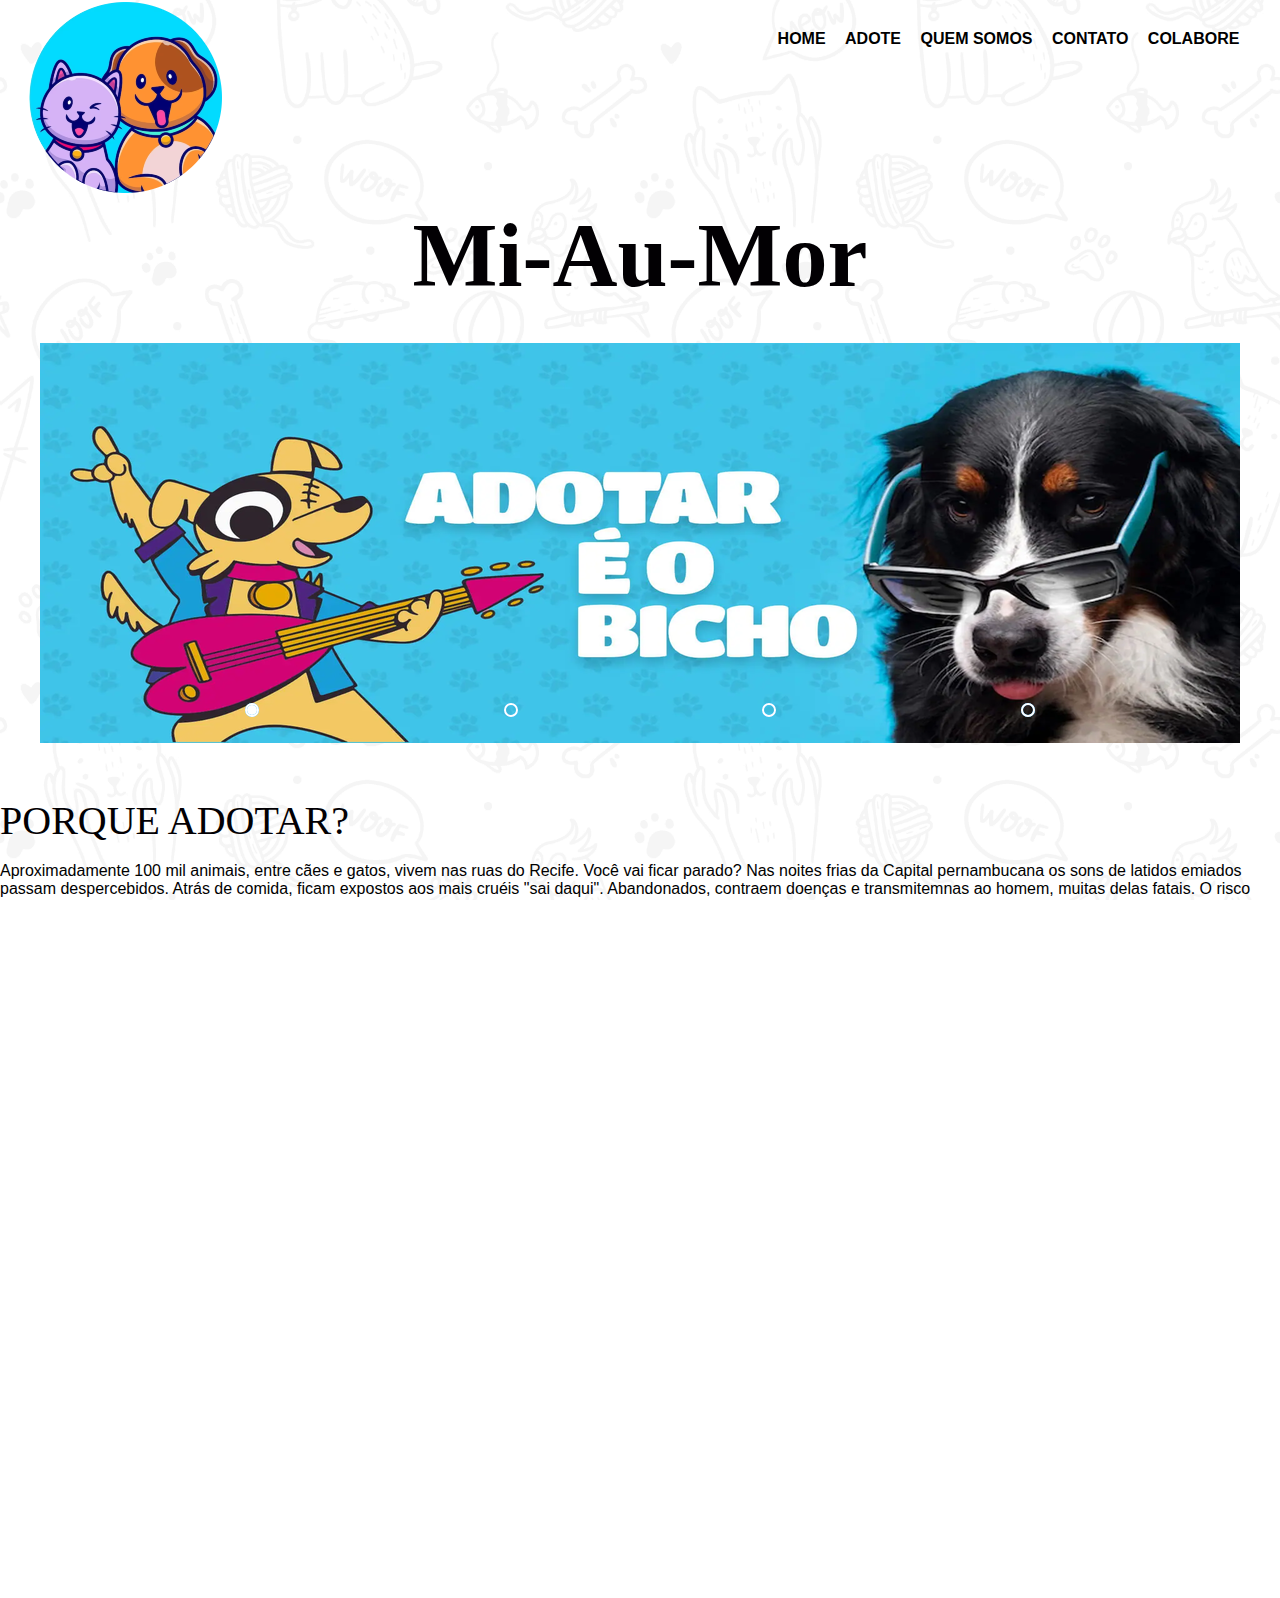
<file: index.html>
<!DOCTYPE html>
<html lang='pt-br'>
    <head>
        <meta charset="UTF-8">
        <meta name="viewport" content="width=device-width, initial-scale=1,0, maxium-scale=1,0">
        <link rel="stylesheet" href="style.css">
        <title>Mi-Au-Mor</title>
        <Style>
            @import url('https://fonts.googleapis.com/css2?family=Dancing+Script:wght@700&display=swap');

            h1 {
                font-size: 90px;
                font-weight: 600;
                font-family: 'Fredericka the Great', cursive;
                color: #020003;
                text-shadow: 2px 2px 0px  #957dad,
            }
            h2,h3{
                font-size: 40px;
                font-weight: 300;
                font-family: 'Fredericka the Great', cursive;
                color: #020003;
                text-shadow: 2px 2px 0px  #000000, 
            }  
        </Style>
    </head>

    <body>
        <header>
            <div class="center">
                <div class="logo"><img src="assets/logo.png" /></div>
                <div class="menu">
                    <a href="index.html" >HOME</a>
                    <a href="adote.html" >ADOTE</a>
                    <a href="quem_somos.html" >QUEM SOMOS</a>
                    <a href="contato.html" >CONTATO</a>
                    <a href="colabore.html" >COLABORE</a>
                </div><!--menu-->
                <h1>Mi-Au-Mor</h1>
            
            </div><!--center-->
        </header>
            <br>
            <br>
        <div class="slider">
            <div class="slides">
                <!--Radio Buttons-->
                <input type="radio" name="radio-btn" id="radio1">
                <input type="radio" name="radio-btn" id="radio2">
                <input type="radio" name="radio-btn" id="radio3">
                <input type="radio" name="radio-btn" id="radio4">
                <!--Fim Radio Buttons-->

                <!--Slide images-->
                <div class="slide first">
                    <img src="assets/pets1.png" alt="imagem 1">
                </div>
                <div class="slide">
                    <img src="assets/adoção1.png" alt="imagem 2">
                </div>
                <div class="slide">
                    <img src="assets/adoção3.png" alt="imagem 3">
                </div>
                <div class="slide">
                    <img src="assets/adoção2.png" alt="imagem 4">
                </div>
                <!--Fim Slide Images-->

                <!--Navigation-auto-->
                <div class="navigation-auto">
                    <div class="auto-btn1"></div>
                    <div class="auto-btn2"></div>
                    <div class="auto-btn3"></div>
                    <div class="auto-btn4"></div>
                </div>

            </div>

            <div class="manual-navigation">
                <label for="radio1" class="manual-btn"></label>
                <label for="radio2" class="manual-btn"></label>
                <label for="radio3" class="manual-btn"></label>
                <label for="radio4" class="manual-btn"></label>
            </div>
            
        </div>
            <br>
            <br>
            <br>
            <h2>PORQUE ADOTAR?</h2>
            <br>
            <p>Aproximadamente 100 mil animais, entre cães e gatos, vivem nas ruas do Recife. Você vai ficar parado? Nas noites frias da Capital pernambucana os sons de latidos emiados passam despercebidos. Atrás de comida, ficam expostos aos mais cruéis "sai daqui". Abandonados, contraem doenças e transmitemnas ao homem, muitas delas fatais. O risco eminente é facilmente percebido em cada esquina. Torturados, atropelados ou mortos pelas pessoas.</p>
            <br>
            <br>
            <h3>ADOTE UM PET</h3>
            <br>
            <p>E receba um amor incondicional!</p>
            <br>
            <br>

            <div  class="gallery-container">
                <a href="assets/alice.png" class="gallery-items">
                    <img src="assets/alice.png" alt="Alice">
                    <h4>ALICE, Fêmea, 3 anos.</h4>
                 </a>
                 <a href="assets/bob.png" class="gallery-items">
                    <img src="assets/bob.png" alt="Bob">
                    <h4>BOB, Macho, 1 anos.</h4>
                 </a>
                 <a href="assets/luiza.png" class="gallery-items">
                    <img src="assets/luiza.png" alt="Luiza">
                    <h4>LUIZA, Fêmea, 2 anos.</h4>
                 </a>   
                 <a href="assets/mel.png" class="gallery-items">
                    <img src="assets/mel.png" alt="Mel">
                    <h4>MEL, Fêmea, 2 anos.</h4>
                 </a>   
              </div>  
            </div>  
            <br>
            <br>
            <br>
            <footer class="main_footer container">
    
                <div class="content">
                    <div class="colfooter">
                        
                        <h3 class="titleFooter"> Menu</h3>
                        
                        <ul>
                        
                          <li><a href="index.html" title="HOME">Home</a></li>
                          <li><a href="ADOTE.html" title="ADOTE">Adote</a></li>
                          <li><a href="QUEM SOMOS.html" title="QUEM SOMOS">Quem Somos</a></li>
                          <li><a href="CONTATO.html" title="CONTATO">Contato</a></li>
                          <li><a href="COLABORE.html" title="COLABORE">Colabore</a></li>
                        
                        </ul>
                    </div><!--Col Footer 1-->        
                    <div class="colfooter">
                       
                       <h3 class="titleFooter"> Contato</h3>
                       <p><i class="icon icon-mail"></i> contato@mi-au-mor.org</p>
                       <p><i class="icon icon-phone"></i> 81 98824 5678</p>
                       <p><i class="icon icon-whatsapp"></i> 81 98384 5678</p>
                    </div><!--Col Footer 2-->
                    <div class="colfooter">
                    <div class="clear"></div>
                
                </div><!--Contant-->
                <div class="main_footer_copy">
                    
                    <p class="m-b-footer"> mi-au-mor.org - 2023, todos os direitos reservados.</p> 
                    <p class="by"><i class="icon icon-heart-3"></i> Desenvolvido por: <a href="PROGR.AMADORES" title="Mi-Au-Mor">PROGR.AMADORES</a></p>
                
                </div>
            </footer>
        <script src="script.js"></script>
    </body>
</html>
</file>
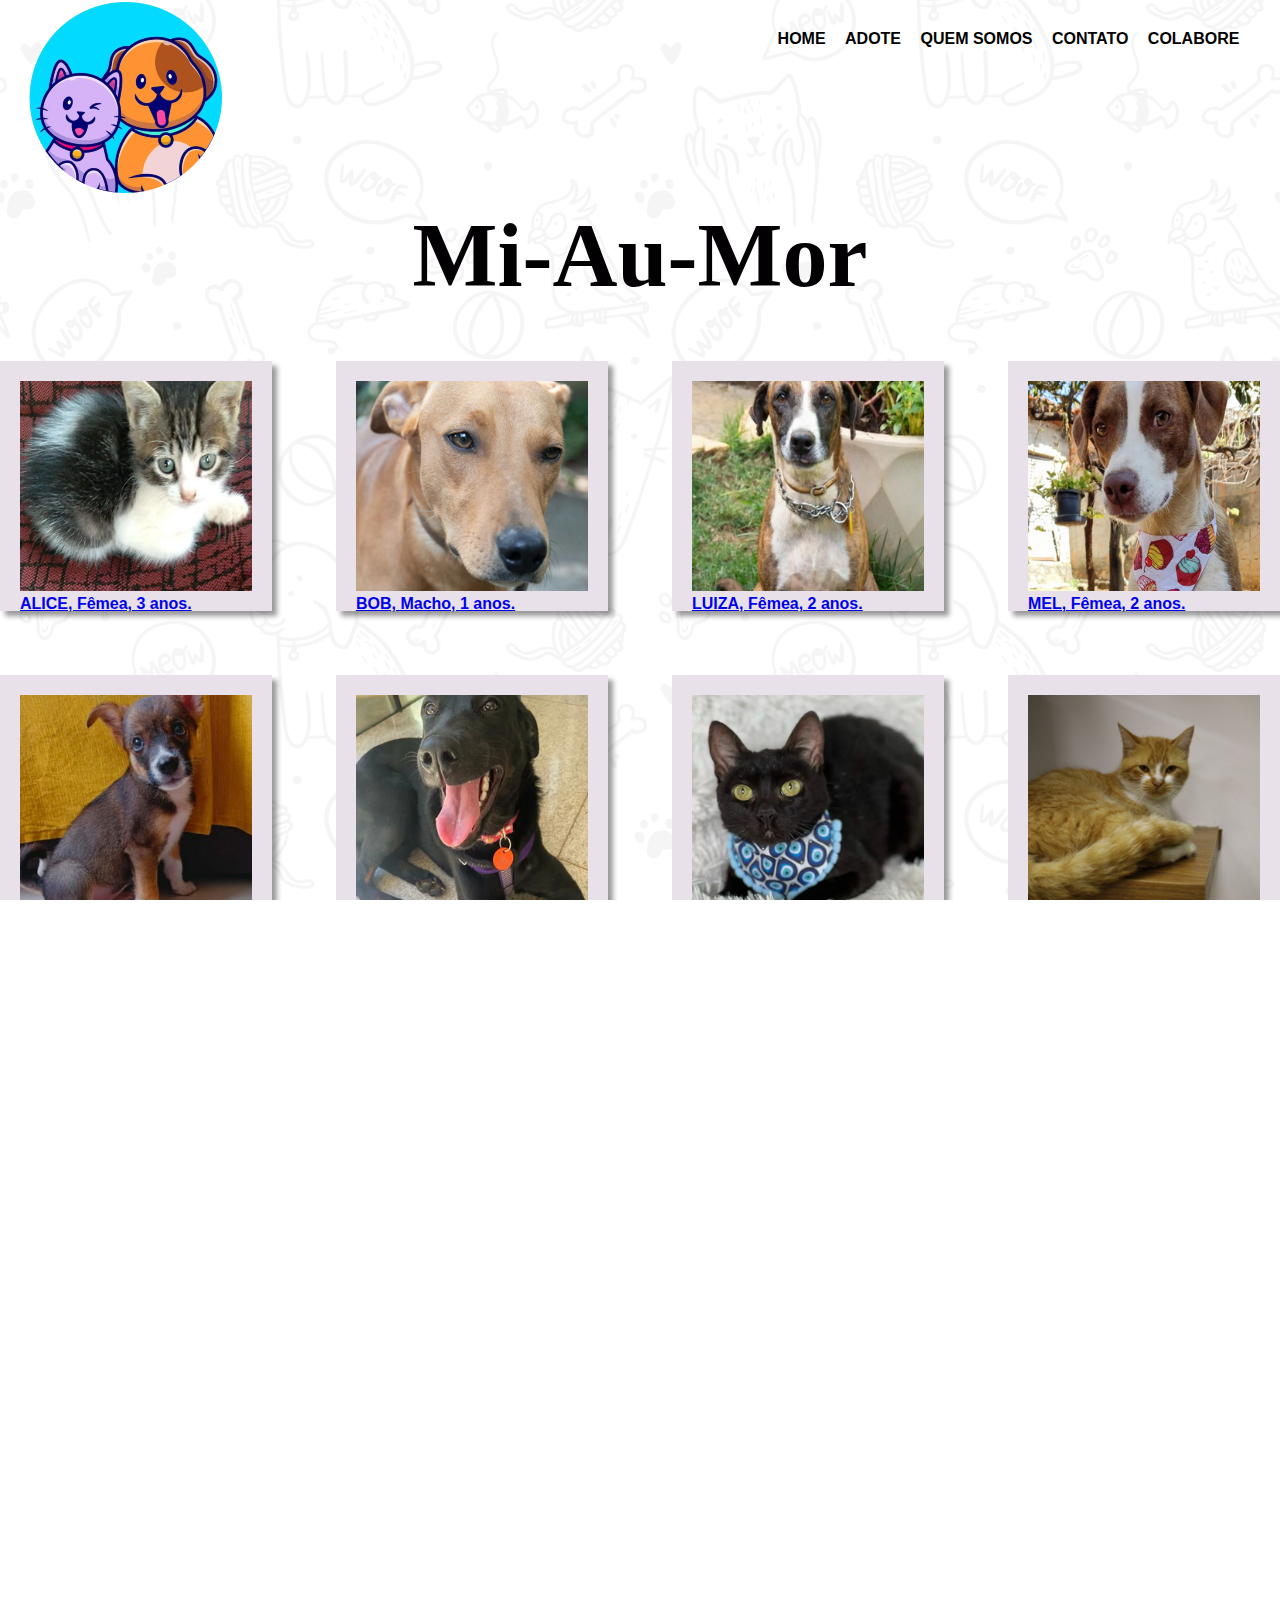
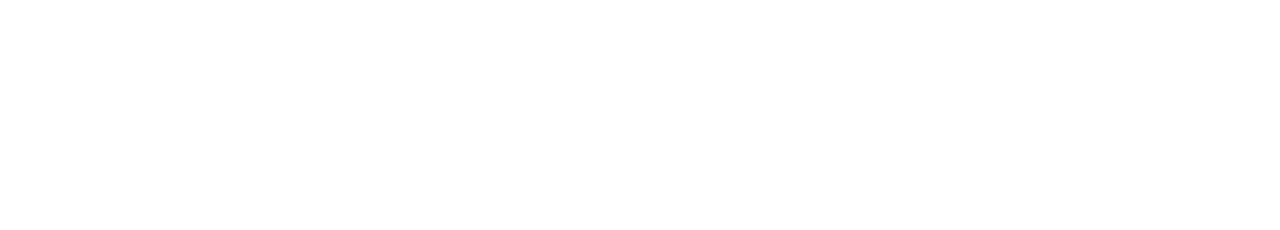
<file: adote.html>
<!DOCTYPE html>
<html lang="pt-br">
    <head>
        <meta charset="UTF-8">
        <meta name="viewport" content="width=device-width, initial-scale=1,0, maxium-scale=1,0">
        <link rel="stylesheet" href="style.css">
        <title>Mi-Au-Mor</title>
        <Style>
            @import url('https://fonts.googleapis.com/css2?family=Dancing+Script:wght@700&display=swap');

            h1 {
                font-size: 90px;
                font-weight: 600;
                font-family: 'Fredericka the Great', cursive;
                color: #020003;
                text-shadow: 2px 2px 0px  #957dad,
            }
            h2,h3{
                font-size: 40px;
                font-weight: 300;
                font-family: 'Fredericka the Great', cursive;
                color: #020003;
                text-shadow: 2px 2px 0px  #000000, 
            }
         </Style>
    </head>

    <body>
        <header>
            <div class="center">
                <div class="logo"><img src="assets/logo.png" /></div>
                <div class="menu">
                    <a href="index.html" >HOME</a>
                    <a href="adote.html" >ADOTE</a>
                    <a href="quem_somos.html" >QUEM SOMOS</a>
                    <a href="contato.html" >CONTATO</a>
                    <a href="colabore.html" >COLABORE</a>
                </div><!--menu-->
                <h1>Mi-Au-Mor</h1>
            
            </div><!--center-->
        </header>
        <br>
        <br>
        <br>
        <div  class="gallery-container">
            <a href="assets/alice.png" class="gallery-items">
                <img src="assets/alice.png" alt="Alice">
                <h4>ALICE, Fêmea, 3 anos.</h4>
             </a>
             <a href="assets/bob.png" class="gallery-items">
                <img src="assets/bob.png" alt="Bob">
                <h4>BOB, Macho, 1 anos.</h4>
             </a>
             <a href="assets/luiza.png" class="gallery-items">
                <img src="assets/luiza.png" alt="Luiza">
                <h4>LUIZA, Fêmea, 2 anos.</h4>
             </a>   
             <a href="assets/mel.png" class="gallery-items">
                <img src="assets/mel.png" alt="Mel">
                <h4>MEL, Fêmea, 2 anos.</h4>
             </a>   
             <a href="assets/pipoca.png" class="gallery-items">
                <img src="assets/pipoca.png" alt="Pipoca">
                <h4>PIPOCA, Macho, 3 meses.</h4>
             </a>   
             <a href="assets/sirius.png" class="gallery-items">
                <img src="assets/sirius.png" alt="sirius">
                <h4>SIRIUS, Macho, 2 anos.</h4>
             </a>   
             <a href="assets/salem.png" class="gallery-items">
                <img src="assets/salem.png" alt="salem">
                <h4>SALEM, Macho, 1 ano.</h4>
             </a>
             <a href="assets/Lion.jpg" class="gallery-items">
                <img src="assets/Lion.jpg" alt="Lion">
                <h4>LION, Macho, 2 anos.</h4>
             </a>
             <a href="assets/pedrita.png" class="gallery-items">
                <img src="assets/pedrita.png" alt="pedrita">
                <h4>PEDRITA, Fêmea, 1 ano.</h4>
             </a>
             <a href="assets/Titica.jpg" class="gallery-items">
                <img src="assets/Titica.jpg" alt="Titica">
                <h4>TITICA, Fêmea, 2 anos.</h4>
             </a>
             <a href="assets/imagem 4.jpg" class="gallery-items">
                <img src="assets/imagem 4.jpg" alt="Loki">
                <h4>LOKI, Macho, 4 anos.</h4>
             </a>
             <a href="assets/caramelo.png" class="gallery-items">
                <img src="assets/caramelo.png" alt="Caramelo">
                <h4>CARAMELO, Macho, 1 ano.</h4>
             </a>
             <a href="assets/theo.jpg" class="gallery-items">
               <img src="assets/theo.jpg" alt="theo">
               <h4>THEO, Macho, 3 anos.</h4>
             </a>
             <a href="assets/imagem 7.jpg" class="gallery-items">
               <img src="assets/imagem 7.jpg" alt="Buddy">
               <h4>BUDDY, Macho, 3 meses.</h4>
             </a>
             <a href="assets/imagem 8.jpg" class="gallery-items">
               <img src="assets/imagem 8.jpg" alt="Tom">
               <h4>TOM, Macho, 1 ano.</h4>
             </a>
             <a href="assets/imagem 9.jpg" class="gallery-items">
               <img src="assets/imagem 9.jpg" alt="Brian">
               <h4>BRIAN, Macho, 8 meses.</h4>
            </a>
        </div>      
        <br>
        <br>
        <br>
        <footer class="main_footer container">
    
            <div class="content">
                <div class="colfooter">
                    
                    <h3 class="titleFooter"> Menu</h3>
                    
                    <ul>
                    
                      <li><a href="index.html" title="HOME">Home</a></li>
                      <li><a href="ADOTE.html" title="ADOTE">Adote</a></li>
                      <li><a href="QUEM SOMOS.html" title="QUEM SOMOS">Quem Somos</a></li>
                      <li><a href="CONTATO.html" title="CONTATO">Contato</a></li>
                      <li><a href="COLABORE.html" title="COLABORE">Colabore</a></li>
                    
                    </ul>
                </div><!--Col Footer 1-->        
                <div class="colfooter">
                   
                   <h3 class="titleFooter"> Contato</h3>
                   <p><i class="icon icon-mail"></i> contato@mi-au-mor.org</p>
                   <p><i class="icon icon-phone"></i> 81 98824 5678</p>
                   <p><i class="icon icon-whatsapp"></i> 81 98384 5678</p>
                </div><!--Col Footer 2-->
                <div class="colfooter">
                <div class="clear"></div>
            
            </div><!--Contant-->
            <div class="main_footer_copy">
                
                <p class="m-b-footer"> mi-au-mor.org - 2023, todos os direitos reservados.</p> 
                <p class="by"><i class="icon icon-heart-3"></i> Desenvolvido por: <a href="PROGR.AMADORES" title="Mi-Au-Mor">PROGR.AMADORES</a></p>
            
            </div>
        </footer>

    </body>
</html>
</file>
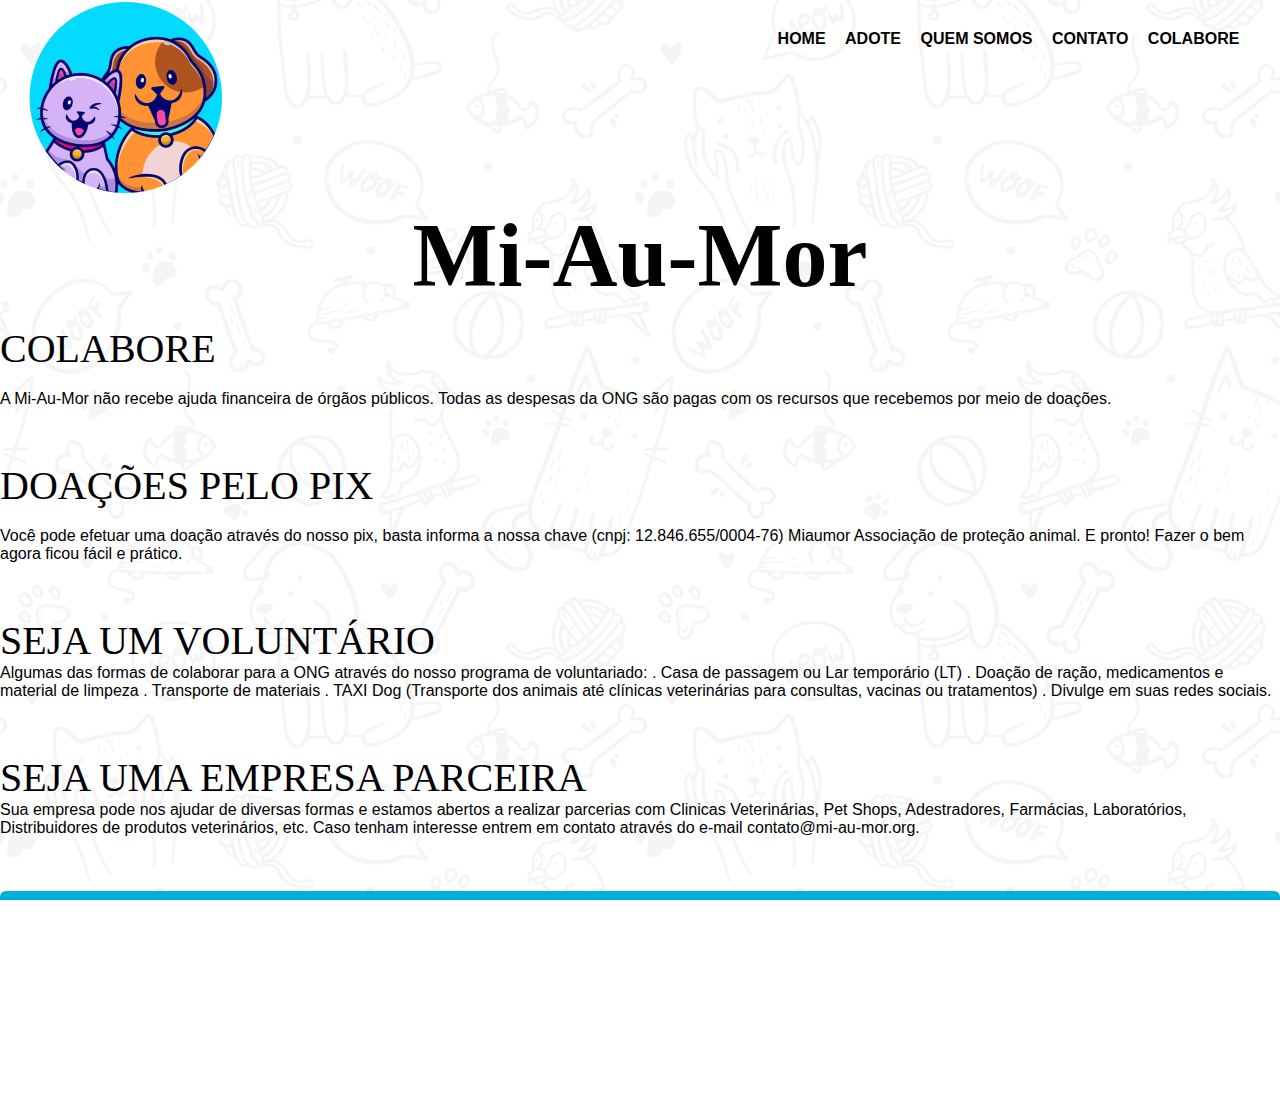
<file: colabore.html>
<!DOCTYPE html>
<html lang="pt-br">
    <head>
        <meta charset="UTF-8">
        <meta name="viewport" content="width=device-width, initial-scale=1,0, maxium-scale=1,0">
        <link rel="stylesheet" href="style.css">
        <title>Mi-Au-Mor</title>
        <Style>
            @import url('https://fonts.googleapis.com/css2?family=Dancing+Script:wght@700&display=swap');

            h1 {
                font-size: 90px;
                font-weight: 600;
                font-family: 'Fredericka the Great', cursive;
                color: #020003;
                text-shadow: 2px 2px 0px  #957dad,
            }
            h2,h3,h4,h5{
                font-size: 40px;
                font-weight: 300;
                font-family: 'Fredericka the Great', cursive;
                color: #020003;
                text-shadow: 2px 2px 0px  #000000, 
            } 
        </Style>
    </head>

    <body>
        <header>
            <div class="center">
                <div class="logo"><img src="assets/logo.png" /></div>
                <div class="menu">
                    <a href="index.html" >HOME</a>
                    <a href="adote.html" >ADOTE</a>
                    <a href="quem_somos.html" >QUEM SOMOS</a>
                    <a href="contato.html" >CONTATO</a>
                    <a href="colabore.html" >COLABORE</a>
                </div><!--menu-->
                <h1>Mi-Au-Mor</h1>
            
            </div><!--center-->
        </header>
        <br>
            <h2>COLABORE</h2>
            <br>
            <p>A Mi-Au-Mor não recebe ajuda financeira de órgãos públicos. Todas as despesas da ONG são pagas com os recursos que recebemos por meio de doações.</p>
            <br>
            <br>
            <br>
            <h3>DOAÇÕES PELO PIX</h3>
            <br>
            <p>Você pode efetuar uma doação através do nosso pix, basta informa a nossa chave (cnpj: 12.846.655/0004-76) Miaumor Associação de proteção animal. E pronto! Fazer o bem agora ficou fácil e prático.</p>
            <br>
            <br>
            <br>
            <h4>SEJA UM VOLUNTÁRIO</h4>
            <P>Algumas das formas de colaborar para a ONG através do nosso programa de voluntariado:

                . Casa de passagem ou Lar temporário (LT)
                . Doação de ração, medicamentos e material de limpeza
                . Transporte de materiais
                . TAXI Dog (Transporte dos animais até clínicas veterinárias para consultas, vacinas ou tratamentos)
                . Divulge em suas redes sociais.</P>
            <br>
            <br>
            <br>
            <h5>SEJA UMA EMPRESA PARCEIRA</h5>
            <P>Sua empresa pode nos ajudar de diversas formas e estamos abertos a realizar parcerias com Clinicas Veterinárias, Pet Shops, Adestradores, Farmácias, Laboratórios, Distribuidores de produtos veterinários, etc. Caso tenham interesse entrem em contato através do e-mail contato@mi-au-mor.org.</P>
            <br>
            <br>
            <br>
            <footer class="main_footer container">
    
                <div class="content">
                    <div class="colfooter">
                        
                        <h3 class="titleFooter"> Menu</h3>
                        
                        <ul>
                        
                          <li><a href="index.html" title="HOME">Home</a></li>
                          <li><a href="ADOTE.html" title="ADOTE">Adote</a></li>
                          <li><a href="QUEM SOMOS.html" title="QUEM SOMOS">Quem Somos</a></li>
                          <li><a href="CONTATO.html" title="CONTATO">Contato</a></li>
                          <li><a href="COLABORE.html" title="COLABORE">Colabore</a></li>
                        
                        </ul>
                    </div><!--Col Footer 1-->        
                    <div class="colfooter">
                       
                       <h3 class="titleFooter"> Contato</h3>
                       <p><i class="icon icon-mail"></i> contato@mi-au-mor.org</p>
                       <p><i class="icon icon-phone"></i> 81 98824 5678</p>
                       <p><i class="icon icon-whatsapp"></i> 81 98384 5678</p>
                    </div><!--Col Footer 2-->
                    <div class="colfooter">
                    <div class="clear"></div>
                
                </div><!--Contant-->
                <div class="main_footer_copy">
                    
                    <p class="m-b-footer"> mi-au-mor.org - 2023, todos os direitos reservados.</p> 
                    <p class="by"><i class="icon icon-heart-3"></i> Desenvolvido por: <a href="PROGR.AMADORES" title="Mi-Au-Mor">PROGR.AMADORES</a></p>
                
                </div>
            </footer>

    </body>
</html>
</file>
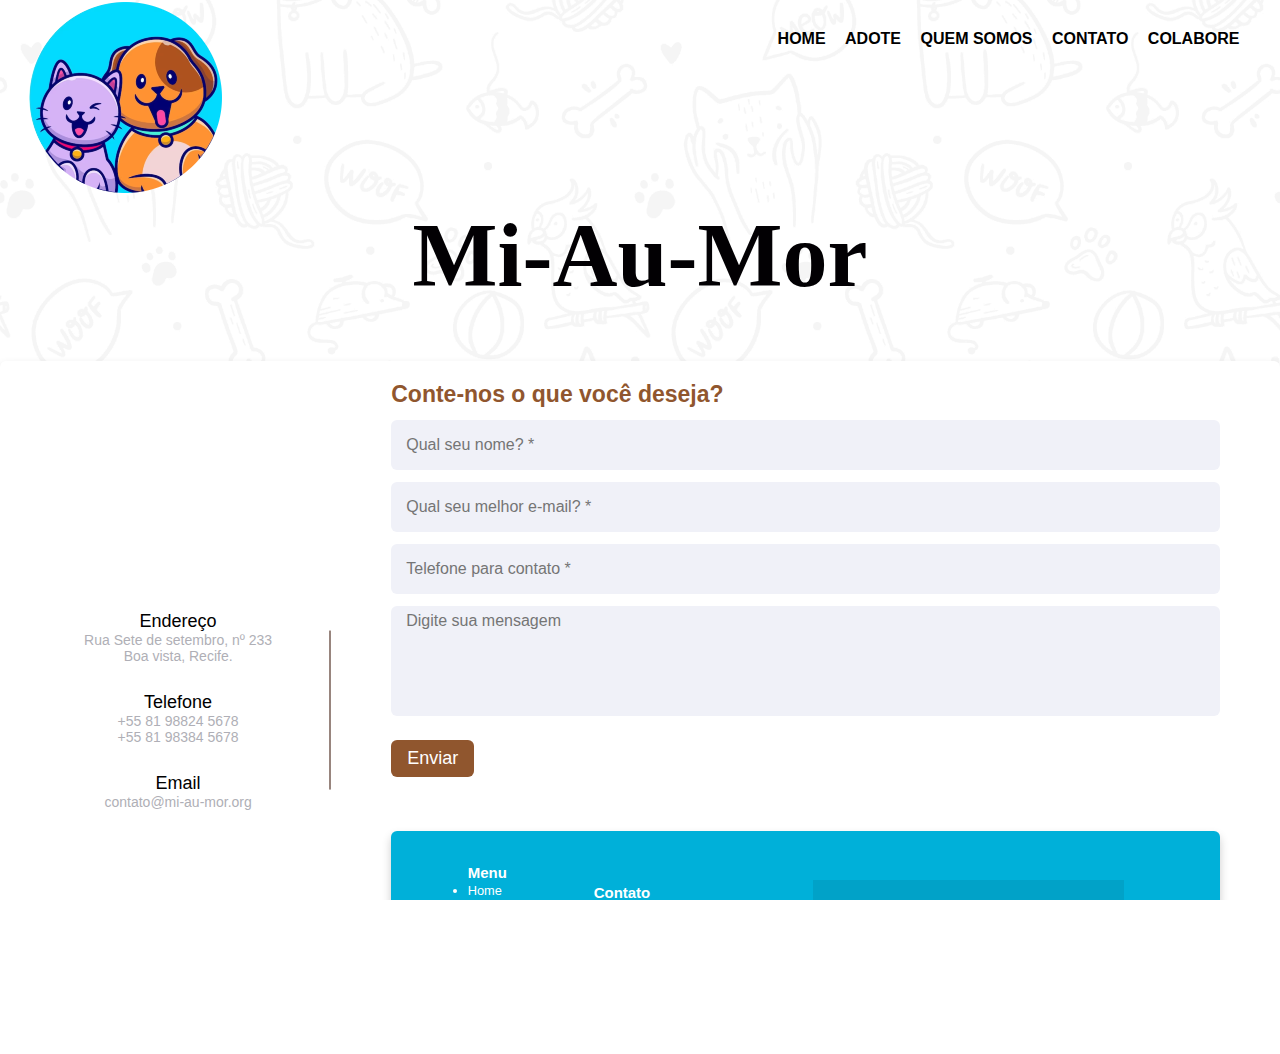
<file: contato.html>
<!DOCTYPE html>
<html lang="pt-br">
    <head>
        <meta charset="UTF-8">
        <meta name="viewport" content="width=device-width, initial-scale=1,0, maxium-scale=1,0">
        <link rel="stylesheet" href="style.css">
        <title>Mi-Au-Mor</title>
        <Style>
            @import url('https://fonts.googleapis.com/css2?family=Dancing+Script:wght@700&display=swap');

            h1 {
                font-size: 90px;
                font-weight: 600;
                font-family: 'Fredericka the Great', cursive;
                color: #020003;
                text-shadow: 2px 2px 0px  #957dad,
            }
        </Style>
    </head>

    <body>
        <header>
            <div class="center">
                <div class="logo"><img src="assets/logo.png" /></div>
                <div class="menu">
                    <a href="index.html" >HOME</a>
                    <a href="adote.html" >ADOTE</a>
                    <a href="quem_somos.html" >QUEM SOMOS</a>
                    <a href="contato.html" >CONTATO</a>
                    <a href="colabore.html" >COLABORE</a>
                </div><!--menu-->
                <h1>Mi-Au-Mor</h1>
            
            </div><!--center-->
        </header>
        <br>
        <br>
        <br>
        <div class="container">
            <div class="content">
              <div class="left-side">
                <div class="address details">
                  <i class="fas fa-map-marker-alt"></i>
                  <div class="topic">Endereço</div>
                  <div class="text-one">Rua Sete de setembro, nº 233</div>
                  <div class="text-two">Boa vista, Recife.</div>
                </div>
                <div class="phone details">
                  <i class="fas fa-phone-alt"></i>
                  <div class="topic">Telefone</div>
                  <div class="text-one">+55 81 98824 5678</div>
                  <div class="text-two">+55 81 98384 5678</div>
                </div>
                <div class="email details">
                  <i class="fas fa-envelope"></i>
                  <div class="topic">Email</div>
                  <div class="text-one">contato@mi-au-mor.org</div>
                </div>
              </div>
              <div class="right-side">
                <div class="topic-text">Conte-nos o que você deseja?</div>
                <form action="processa_formulario.php" method="POST">
                  <div class="input-box">
                    <input type="text" placeholder="Qual seu nome? *" id="nome" required/>
                  </div>
                  <div class="input-box">
                    <input type="text" placeholder="Qual seu melhor e-mail? *" id="email" required/>
                  </div>
                  <div class="input-box">
                    <input type="text" placeholder="Telefone para contato *" id="telefone" required/>
                  </div>
                  <div class="input-box message-box">
                    <textarea placeholder="Digite sua mensagem" id="mensagem" required></textarea>
                  </div>
                  <div class="button">
                    <input type="submit" value="Enviar" />
                  </div>
                </form>
                <br>
                <br>
                <br>
                <footer class="main_footer container">
    
                    <div class="content">
                        <div class="colfooter">
                            
                            <h3 class="titleFooter"> Menu</h3>
                            
                            <ul>
                            
                              <li><a href="index.html" title="HOME">Home</a></li>
                              <li><a href="adote.html" title="ADOTE">Adote</a></li>
                              <li><a href="quem_somos.html" title="QUEM SOMOS">Quem Somos</a></li>
                              <li><a href="contato.html" title="CONTATO">Contato</a></li>
                              <li><a href="colabore.html" title="COLABORE">Colabore</a></li>
                            
                            </ul>
                        </div><!--Col Footer 1-->        
                        <div class="colfooter">
                           
                           <h3 class="titleFooter"> Contato</h3>
                           <p><i class="icon icon-mail"></i> contato@mi-au-mor.org</p>
                           <p><i class="icon icon-phone"></i> 81 98824 5678</p>
                           <p><i class="icon icon-whatsapp"></i> 81 98384 5678</p>
                        </div><!--Col Footer 2-->
                        <div class="colfooter">
                        <div class="clear"></div>
                    
                    </div><!--Contant-->
                    <div class="main_footer_copy">
                        
                        <p class="m-b-footer"> mi-au-mor.org - 2023, todos os direitos reservados.</p> 
                        <p class="by"><i class="icon icon-heart-3"></i> Desenvolvido por: <a href="PROGR.AMADORES" title="Mi-Au-Mor">PROGR.AMADORES</a></p>
                    
                    </div>
                </footer>

    </body>
</html>
</file>
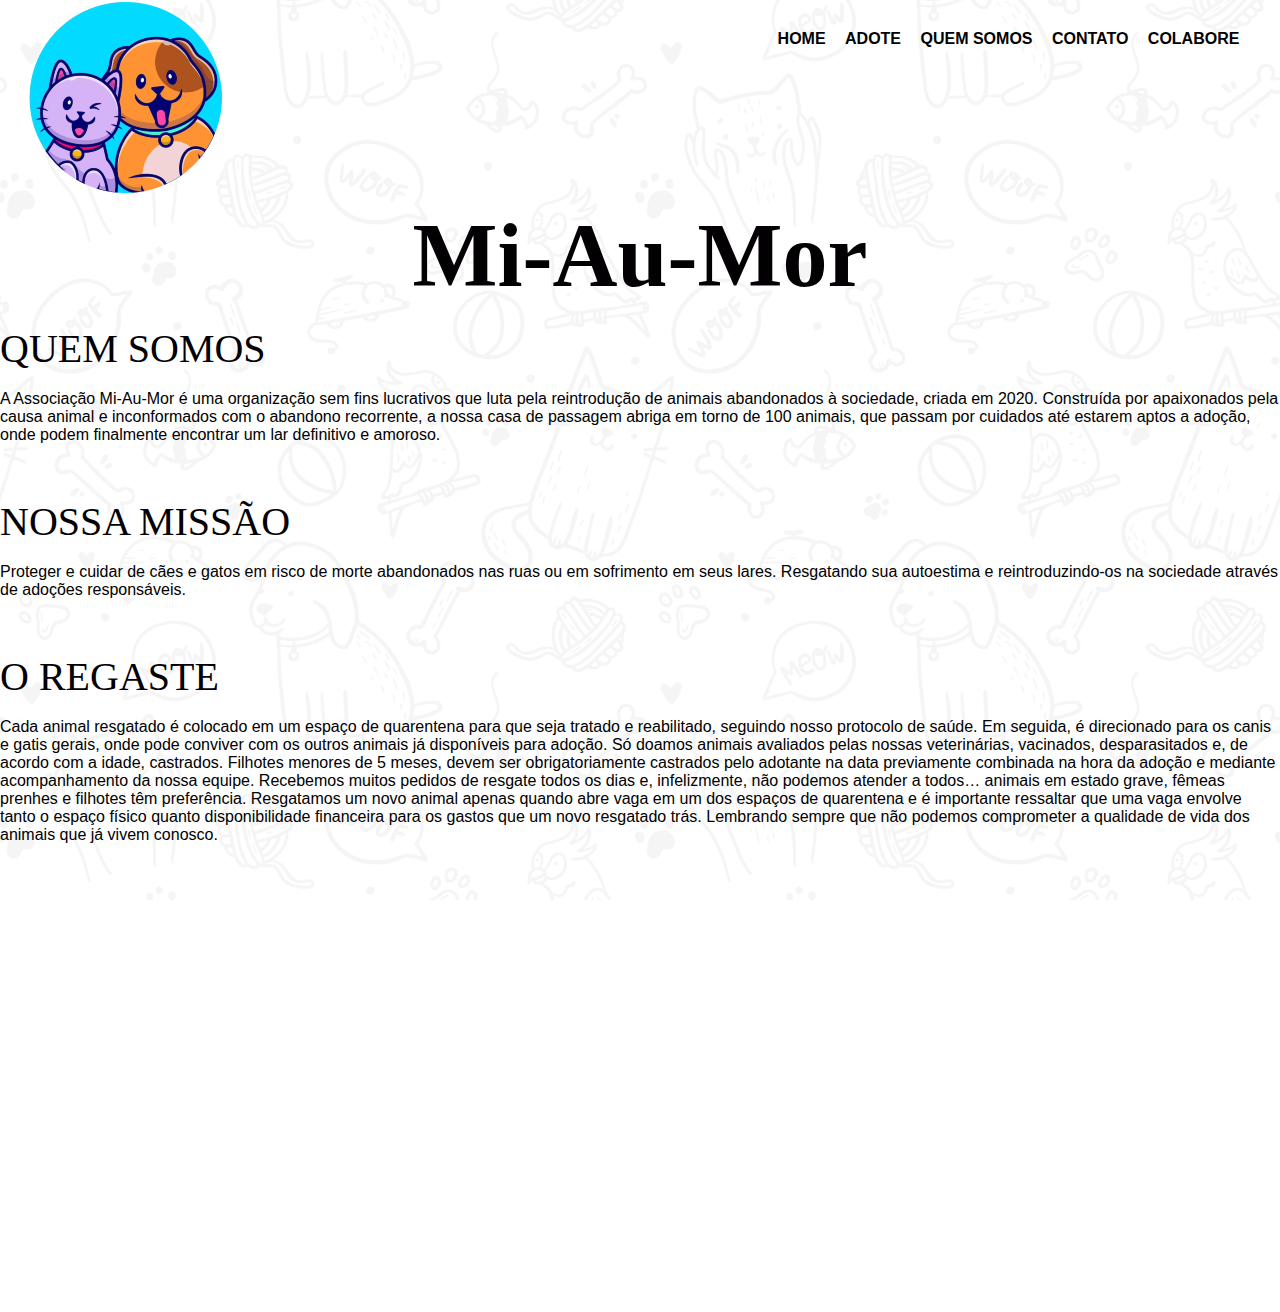
<file: quem_somos.html>
<!DOCTYPE html>
<html lang="pt-br">
    <head>
        <meta charset="UTF-8">
        <meta name="viewport" content="width=device-width, initial-scale=1,0, maxium-scale=1,0">
        <link rel="stylesheet" href="style.css">
        <title>Mi-Au-Mor</title>
        <Style>
            @import url('https://fonts.googleapis.com/css2?family=Dancing+Script:wght@700&display=swap');

            h1 {
                font-size: 90px;
                font-weight: 600;
                font-family: 'Fredericka the Great', cursive;
                color: #020003;
                text-shadow: 2px 2px 0px  #957dad,
            }
            h2,h3,h4,h5{
                font-size: 40px;
                font-weight: 300;
                font-family: 'Fredericka the Great', cursive;
                color: #020003;
                text-shadow: 2px 2px 0px  #000000, 
            }   
        </Style>
    </head>

    <body>
        <header>
            <div class="center">
                <div class="logo"><img src="assets/logo.png" /></div>
                <div class="menu">
                    <a href="index.html" >HOME</a>
                    <a href="adote.html" >ADOTE</a>
                    <a href="quem_somos.html" >QUEM SOMOS</a>
                    <a href="contato.html" >CONTATO</a>
                    <a href="colabore.html" >COLABORE</a>
                </div><!--menu-->
                <h1>Mi-Au-Mor</h1>
            
            </div><!--center-->
        </header>

        <br>
            <h2>QUEM SOMOS</h2>
            <br>
            <p>A Associação Mi-Au-Mor é uma organização sem fins lucrativos que luta pela reintrodução de animais abandonados à sociedade, criada em 2020. Construída por apaixonados pela causa animal e inconformados com o abandono recorrente, a nossa casa de passagem abriga em torno de 100 animais, que passam por cuidados até estarem aptos a adoção, onde podem finalmente encontrar um lar definitivo e amoroso.</p>
            <br>
            <br>
            <br>
            <h3>NOSSA MISSÃO</h3>
            <br>
            <p>Proteger e cuidar de cães e gatos em risco de morte abandonados nas ruas ou em sofrimento em seus lares. Resgatando sua autoestima e reintroduzindo-os na sociedade através de adoções responsáveis.</p>
            <br>
            <br>
            <br>
            <h4>O REGASTE</h4>
            <br>
            <P>Cada animal resgatado é colocado em um espaço de quarentena para que seja tratado e reabilitado, seguindo nosso protocolo de saúde. Em seguida, é direcionado para os canis e gatis gerais, onde pode conviver com os outros animais já disponíveis para adoção. Só doamos animais avaliados pelas nossas veterinárias, vacinados, desparasitados e, de acordo com a idade, castrados. Filhotes menores de 5 meses, devem ser obrigatoriamente castrados pelo adotante na data previamente combinada na hora da adoção e mediante acompanhamento da nossa equipe.

                Recebemos muitos pedidos de resgate todos os dias e, infelizmente, não podemos atender a todos… animais em estado grave, fêmeas prenhes e filhotes têm preferência. Resgatamos um novo animal apenas quando abre vaga em um dos espaços de quarentena e é importante ressaltar que uma vaga envolve tanto o espaço físico quanto disponibilidade financeira para os gastos que um novo resgatado trás. Lembrando sempre que não podemos comprometer a qualidade de vida dos animais que já vivem conosco.</P>
            <br>
            <br>
            <br>
            <h5>A ADOÇÃO</h5>
            <br>
            <P>Para adotar um animal, o candidato deve preencher um questionário que é avaliado pela nossa diretoria e passar por uma entrevista. No momento da adoção é assinado um contrato (termo de adoção) e fazemos um acompanhamento de, no mínimo, 6 meses desse animal com a nova família. Só doamos gatos para residências totalmente sem risco de fuga ou queda: casas totalmente sem acesso à rua ou apartamentos com rede de proteção. Por fim, se a família desistir da adoção seja qual for o motivo, deve devolver o animal para nós!</P>
            <br>
            <br>
            <br>
            <footer class="main_footer container">
    
                <div class="content">
                    <div class="colfooter">
                        
                        <h3 class="titleFooter"> Menu</h3>
                        
                        <ul>
                        
                          <li><a href="index.html" title="HOME">Home</a></li>
                          <li><a href="ADOTE.html" title="ADOTE">Adote</a></li>
                          <li><a href="QUEM SOMOS.html" title="QUEM SOMOS">Quem Somos</a></li>
                          <li><a href="CONTATO.html" title="CONTATO">Contato</a></li>
                          <li><a href="COLABORE.html" title="COLABORE">Colabore</a></li>
                        
                        </ul>
                    </div><!--Col Footer 1-->        
                    <div class="colfooter">
                       
                       <h3 class="titleFooter"> Contato</h3>
                       <p><i class="icon icon-mail"></i> contato@mi-au-mor.org</p>
                       <p><i class="icon icon-phone"></i> 81 98824 5678</p>
                       <p><i class="icon icon-whatsapp"></i> 81 98384 5678</p>
                    </div><!--Col Footer 2-->
                    <div class="colfooter">
                    <div class="clear"></div>
                
                </div><!--Contant-->
                <div class="main_footer_copy">
                    
                    <p class="m-b-footer"> mi-au-mor.org - 2023, todos os direitos reservados.</p> 
                    <p class="by"><i class="icon icon-heart-3"></i> Desenvolvido por: <a href="PROGR.AMADORES" title="Mi-Au-Mor">PROGR.AMADORES</a></p>
                
                </div>
            </footer>

    </body>
</html>
</file>
<file: style.css>
*{
  margin: 0 auto;
  padding: 0;
  box-sizing: border-box;
  font-family: Verdana, Geneva, Tahoma, sans-serif;
}
.center{
  display: flex;
  flex-wrap: wrap;
  max-width: 1280px;
  margin: 0 auto;
  padding: 0 2%;
}
html, body{
  height: 100%;
  overflow-x: hidden;
  background-image: url('assets/background1.png');
    background-repeat: no-repeat;
    background-size: cover;
    background-position: center;
    background-attachment: fixed;
}
.header{
  height: 200px;
  padding: 20px 0;
}
.logo{
  width: 50%;
}
.menu{
  padding-top: 30px;
  width: 50%;
  text-align: right;
}
.menu a{
  color: black;
  text-decoration: none;
  font-weight: bold;
  margin-right: 15px;
}
.gallery-container{
  display: flex;
  flex-wrap: wrap;
  justify-content: space-evenly;
  gap: 5vw;
  padding: 2 2vw;

}
.gallery-items{
  width: 250px;
  height: 250px;
  border: 20px solid rgb(233, 225, 233);
  box-shadow: 5px 5px 5px #0006;
  flex-grow: 1;
}
.gallery-items img {
  width: 100%;
  height: 100%;
  object-fit: cover;
}
.slider{
  margin: 0 auto;
  width: 1200px;
  height: 400px;
  overflow: hidden;
}
.slides{
  width: 400%;
  height: 400px;
  display: flex;
}
.slides input{
  display: none;
}
.slide{
  width: 25%;
  position: relative;
}
.slide img{
  width: 1200px;
}
.manual-navigation{
  position: absolute;
  width: 1200px;
  margin-top: -40px;
  display: flex;
  justify-content: center;
}
.manual-btn{
  border: 2px solid #fff;
  padding: 5px;
  border-radius: 10px;
  cursor: pointer;
  transition: 1s;
}
.manual-btn:not(:last-child){
  margin-right: 40px;
}
.manual-btn:hover{
  background-color: #fff;
}
#radio1:checked ~ .first{
  margin-left: 0;
}
#radio2:checked ~ .first{
  margin-left: -35%;
}
#radio3:checked ~ .first{
  margin-left: -118%;
}
#radio4:checked ~ .first{
  margin-left: 100;
}
.navigation-auto div{
  border: 2px solid #20a6ff;
  padding: 5px;
  border-radius: 10px;
  cursor: pointer;
  transition: 1s;
}
.navigation-auto{
  position: absolute;
  width: 1200px;
  margin-top: 360px;
  display: flex;
  justify-content: center;
}
.navigation-auto div:not(:last-child){
  margin-right: 40px;
}
#radio1:checked ~ .navigation-auto .auto-btn1{
  background-color: #FFF;
}
#radio2:checked ~ .navigation-auto .auto-btn2{
  background-color: #FFF;
}
#radio3:checked ~ .navigation-auto .auto-btn3{
  background-color: #FFF;
}
#radio4:checked ~ .navigation-auto .auto-btn4{
  background-color: #FFF;
}
.container{
  width: 85%;
  background: #fff;
  border-radius: 6px;
  padding: 20px 60px 30px 40px;
  box-shadow: 0 5px 10px rgba(0, 0, 0, 0.2);
}
.container .content{
  display: flex;
  align-items: center;
  justify-content: space-between;
}
.container .content .left-side{
  width: 25%;
  height: 100%;
  display: flex;
  flex-direction: column;
  align-items: center;
  justify-content: center;
  margin-top: 15px;
  position: relative;
}
.content .left-side::before{
  content: '';
  position: absolute;
  height: 70%;
  width: 2px;
  right: -15px;
  top: 50%;
  transform: translateY(-50%);
  background: #98857E;
}
.content .left-side .details{
  margin: 14px;
  text-align: center;
}
.content .left-side .details i{
  font-size: 30px;
  color: #90562E;
  margin-bottom: 10px;
}
.content .left-side .details .topic{
  font-size: 18px;
  font-weight: 500;
}
.content .left-side .details .text-one,
.content .left-side .details .text-two{
  font-size: 14px;
  color: #afafb6;
}
.container .content .right-side{
  width: 75%;
  margin-left: 75px;
}
.content .right-side .topic-text{
  font-size: 23px;
  font-weight: 600;
  color: #90562E;
}
.right-side .input-box{
  height: 50px;
  width: 100%;
  margin: 12px 0;
}
.right-side .input-box input,
.right-side .input-box textarea{
  height: 100%;
  width: 100%;
  border: none;
  outline: none;
  font-size: 16px;
  background: #F0F1F8;
  border-radius: 6px;
  padding: 0 15px;
  resize: none;
}
.right-side .message-box{
  min-height: 110px;
}
.right-side .input-box textarea{
  padding-top: 6px;
}
.right-side .button{
  display: inline-block;
  margin-top: 12px;
}
.right-side .button input[type="submit"]{
  color: #fff;
  font-size: 18px;
  outline: none;
  border: none;
  padding: 8px 16px;
  border-radius: 6px;
  background: #90562E;
  cursor: pointer;
  transition: all 0.3s ease;
}
.button input[type="submit"]:hover{
  background: #C1AC9C;
}
@media (max-width: 950px) {

.container{
  width: 90%;
  padding: 30px 40px 40px 35px ;
}
.container .content .right-side{
  width: 75%;
  margin-left: 55px;
}
}
@media (max-width: 820px) {
.container{
  margin: 40px 0;
  height: 100%;
}
.container .content{
  flex-direction: column-reverse;
}
.container .content .left-side{
  width: 100%;
  flex-direction: row;
  margin-top: 40px;
  justify-content: center;
  flex-wrap: wrap;
}
.container .content .left-side::before{
  display: none;
}
.container .content .right-side{
  width: 100%;
  margin-left: 0;
}
}
.main_footer          { 
background-color:#00b0d9; 
color:#fff; 
font-size:0.800em; 
}
.main_footer .content { float:left; width:90%; margin:0 5%; padding: 1em 0; }
.container { float:left; width:100%; }
.colfooter { 
width:100%; 
height:auto; 
float:left; 
margin-bottom:2em;
}
.colfooter ul        { width:100%; float:left; }
.colfooter ul li     { padding:0.2em 0em; }
.colfooter ul li a   { text-decoration:none; color:#ffffff; font-size:1em; }
.colfooter ul li a i { font-size:0.5em; }
.colfooter ul li a:hover { text-decoration:underline; }
.botao:hover::before, .botao:hover::before{
 
  opacity:1;
  width: 120%;
}
.botao:hover::after, .botao:hover::after{
  opacity:1;
  width: 150%;
}
.main_footer_copy { background-color:#01a2c8; width:100%; float:left; text-align:center; padding:1.5em 0em; }
.main_footer_copy p { font-family:'open_sanslight'; font-size:1em; color:#e1e0e0; height:20px; }
.main_footer_copy .m-b-footer   { margin-bottom:0.5em; }
.main_footer_copy .by   { font-size:0.96em; }
.main_footer_copy .by a       { color:#fff; text-decoration:none; }
.main_footer_copy .by a:hover { text-decoration:underline; }
.main_footer_copy .by i { font-size:0.96em; margin-right:3px; color:#e82626; }
/*Responsivo*/
/*768PX BREAKPOINT*/
@media (min-width:48em){
.colfooter  { width:30%; margin-right:5%; margin-bottom:0; }
.colfooter:nth-of-type(3n+0){ margin-right:0; border-right:0;}
}
</file>
